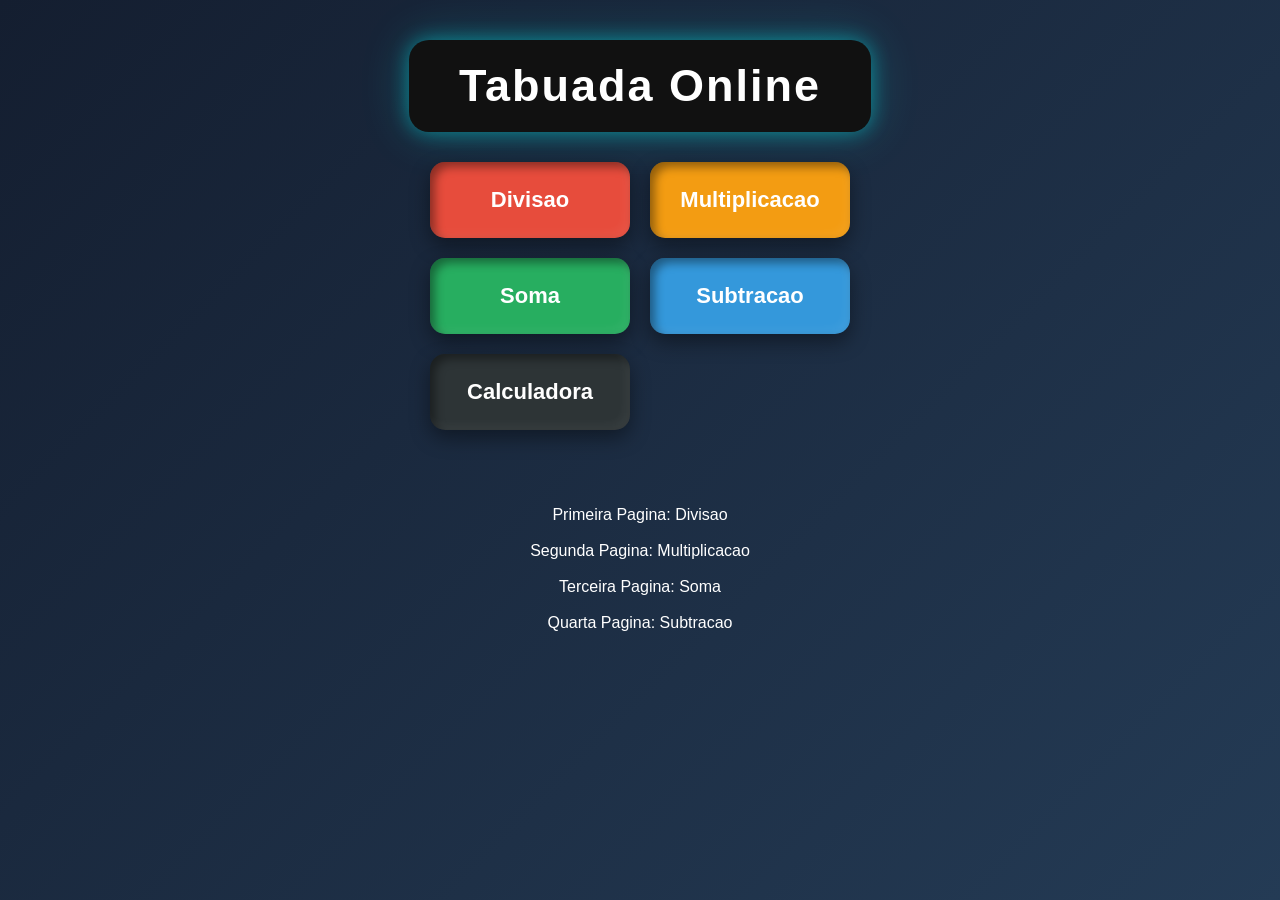
<file: index.html>
<!DOCTYPE html>
<html lang="pt">
<head>
    <meta charset="UTF-8">
    <meta name="viewport" content="width=device-width, initial-scale=1.0">
    <title>Incio</title>
    <link rel="stylesheet" href="index.css">
</head>
<body class="Incio">
    <h1>Tabuada Online</h1>
    <nav class="menu_navegacao">
        <a href="divisao.html">Divisao</a>
        <a href="multiplicacao.html">Multiplicacao</a>
        <a href="soma.html">Soma</a>
        <a href="subtracao.html">Subtracao</a>
        <a href="calculadora.html">Calculadora</a>
    </nav>
    <head class="paragrafos">
        <br><br>
        <p>Primeira Pagina: Divisao</p>
        <br/>
        <p>Segunda Pagina: Multiplicacao</p>
        <br>
        <p>Terceira Pagina: Soma</p>
        <br>
        <p>Quarta Pagina: Subtracao</p>
    </head>
    </body>
    
</html>
</file>
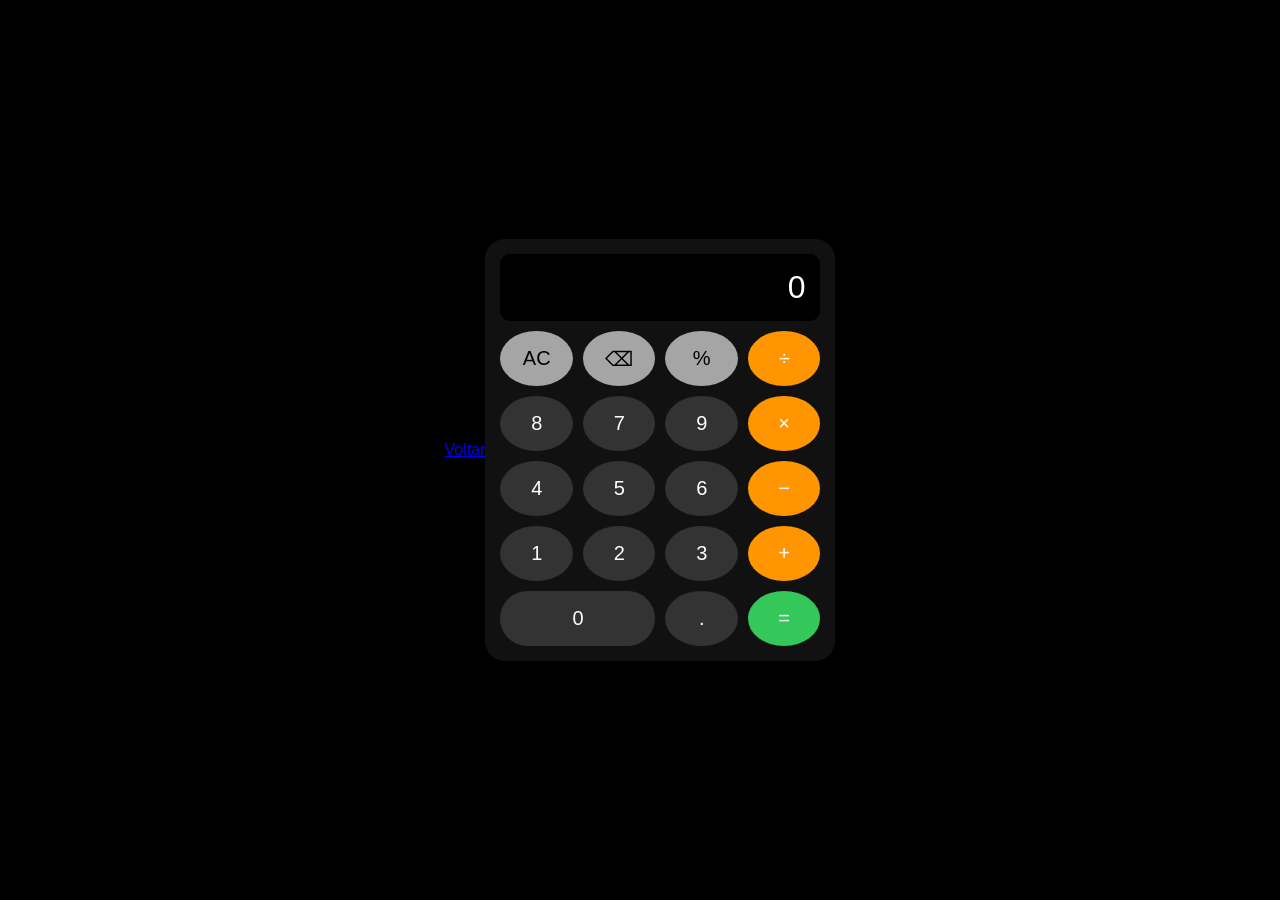
<file: calculadora.html>
<!DOCTYPE html>
<html lang="pt-BR">
<head>
    <meta charset="UTF-8">
    <title>Calculadora Mobile</title>
    <link rel="stylesheet" href="calculadora.css">
</head>
<body>
    <nav class="menu_navegacaocal">
        <a href="index.html">Voltar</a>
    </nav>

<div class="calculator">
    <div class="display">
        <div id="previous"></div>
        <div id="current">0</div>
    </div>

    <div class="buttons">
        <button class="func" onclick="clearAll()">AC</button>
        <button class="func" onclick="deleteLast()">⌫</button>
        <button class="func" onclick="addOperator('%')">%</button>
        <button class="op" onclick="addOperator('/')">÷</button>

        <button onclick="addNumber('8')">8</button>
        <button onclick="addNumber('7')">7</button>
        <button onclick="addNumber('9')">9</button>
        <button class="op" onclick="addOperator('*')">×</button>

        <button onclick="addNumber('4')">4</button>
        <button onclick="addNumber('5')">5</button>
        <button onclick="addNumber('6')">6</button>
        <button class="op" onclick="addOperator('-')">−</button>

        <button onclick="addNumber('1')">1</button>
        <button onclick="addNumber('2')">2</button>
        <button onclick="addNumber('3')">3</button>
        <button class="op" onclick="addOperator('+')">+</button>

        <button class="zero" onclick="addNumber('0')">0</button>
        <button onclick="addNumber('.')">.</button>
        <button class="equal" onclick="calculate()">=</button>
    </div>
</div>
<script src="calculadora.js"></script>
</body>
</html>
</file>
<file: index.css>
/* ===== RESET ===== */

*{
    margin: 0;
    padding: 0;
    box-sizing: border-box;
}

/* ===== BODY ===== */

body.Incio{
    min-height: 100vh;

    display: flex;
    flex-direction: column;
    align-items: center;

    font-family: Arial, Helvetica, sans-serif;

    background: linear-gradient(
        135deg,
        #141e30,
        #243b55
    );

    color: white;
}

/* ===== TITULO ===== */

h1{
    margin-top: 40px;
    margin-bottom: 30px;

    font-size: 45px;

    background: #111;
    padding: 20px 50px;

    border-radius: 20px;

    box-shadow:
    0 0 20px rgba(0,255,255,0.4),
    0 0 50px rgba(0,255,255,0.2);

    letter-spacing: 2px;
}

/* ===== MENU ===== */

.menu_navegacao{
    display: grid;

    grid-template-columns: repeat(2,200px);

    gap: 20px;

    margin-bottom: 40px;
}

.menu_navegacao a{

    text-decoration: none;

    color: white;

    background: #2d3436;

    padding: 25px;

    text-align: center;

    border-radius: 15px;

    font-size: 22px;

    font-weight: bold;

    box-shadow:
    inset -5px -5px 10px rgba(255,255,255,0.05),
    inset 5px 5px 10px rgba(0,0,0,0.4),
    0 8px 20px rgba(0,0,0,0.4);

    transition: 0.3s;
}

/* Cores diferentes para cada botão */

.menu_navegacao a:nth-child(1){
    background: #e74c3c;
}

.menu_navegacao a:nth-child(2){
    background: #f39c12;
}

.menu_navegacao a:nth-child(3){
    background: #27ae60;
}

.menu_navegacao a:nth-child(4){
    background: #3498db;
}

.menu_navegacao a:hover{

    transform: translateY(-5px) scale(1.05);

    filter: brightness(1.15);

    box-shadow:
    0 0 20px rgba(255,255,255,0.3);
}

/* ===== CARTÃO ===== */

.paragrafos{

    width: 500px;

    background: rgba(255,255,255,0.1);

    backdrop-filter: blur(15px);

    padding: 30px;

    border-radius: 25px;

    box-shadow:
    0 0 30px rgba(0,0,0,0.3);

    text-align: center;
}

/* ===== TEXTOS ===== */

.paragrafos p{

    font-size: 22px;

    margin: 20px 0;

    background: rgba(255,255,255,0.08);

    padding: 15px;

    border-radius: 12px;

    transition: 0.3s;
}

.paragrafos p:hover{

    transform: scale(1.03);

    background: rgba(255,255,255,0.18);
}
</file>
<file: calculadora.css>
body {
    margin: 0;
    height: 100vh;
    background: #000;
    display: flex;
    justify-content: center;
    align-items: center;
    font-family: Arial, sans-serif;
}

.calculator {
    width: 320px;
    background: #111;
    border-radius: 20px;
    padding: 15px;
}

.display {
    background: #000;
    color: white;
    text-align: right;
    padding: 15px;
    border-radius: 10px;
    margin-bottom: 10px;
}

#previous {
    font-size: 14px;
    color: #aaa;
}

#current {
    font-size: 32px;
}

.buttons {
    display: grid;
    grid-template-columns: repeat(4, 1fr);
    gap: 10px;
}

button {
    height: 55px;
    border-radius: 50%;
    border: none;
    font-size: 20px;
    cursor: pointer;
}

button:hover {
    opacity: 0.85;
}

.func {
    background: #a5a5a5;
}

.op {
    background: #ff9500;
    color: white;
}

.equal {
    background: #34c759;
    color: white;
}

.zero {
    grid-column: span 2;
    border-radius: 30px;
}

button:not(.func):not(.op):not(.equal) {
    background: #333;
    color: white;
}
.menu-back{
    font-family: Arial, Helvetica, sans-serif;
}
</file>
